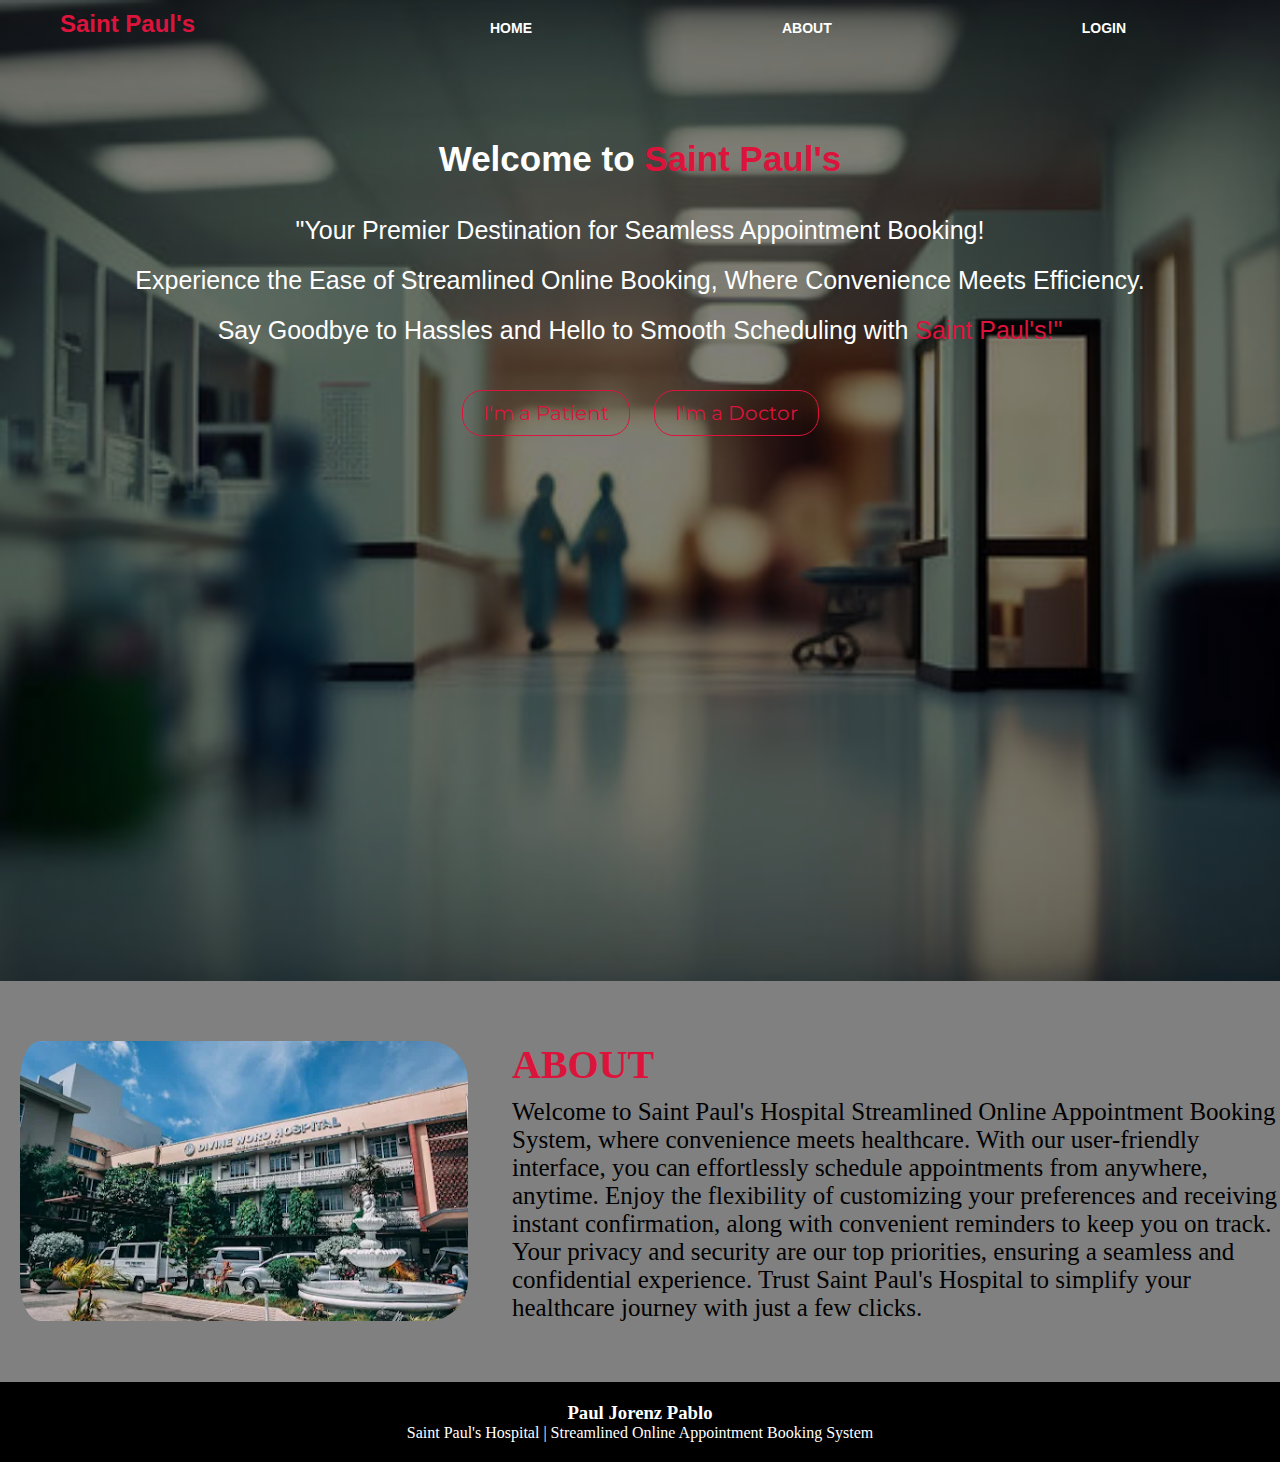
<file: index.html>
<html lang="en">
<head>
    <meta charset="UTF-8">
    <meta name="viewport" content="width=device-width, initial-scale=1.0">
    <title>Saint Paul's Hospital | Welcome</title>
    <link rel="stylesheet" href="style.css">
    <link rel="preconnect" href="https://fonts.googleapis.com">
    <link rel="preconnect" href="https://fonts.gstatic.com" crossorigin>
    <link href="https://fonts.googleapis.com/css2?family=Montserrat:ital,wght@0,100..900;1,100..900&display=swap" rel="stylesheet">
</head>
<body>
    <div class="main">
        <div class="navbar">
            <div class="icon">
                <h2 class="logo"><a href="index.html">Saint Paul's</h2></a>
            </div>
            <div class="menu">
                <ul>
                    <li><a href="#">HOME</a></li>
                    <li><a href="#about-section">ABOUT</a></li>
                    <li><a href="login.html">LOGIN</a></li>
                </ul>
            </div>
        </div>
        <div class ="slogan">
            <h1>Welcome to <span style="color: crimson;">Saint Paul's</span></h1>
            <p>"Your Premier Destination for Seamless Appointment Booking!<br> Experience the Ease of Streamlined Online Booking, Where Convenience Meets Efficiency.<br>Say Goodbye to Hassles and Hello to Smooth Scheduling with <span style="color: crimson;">Saint Paul's!"</span></p>
        </div>

        <div class="btns">
            <a id="phplink" href="index.php"><button class="btn patientbtn" > I'm a Patient </button></a>
            <a id="phplink" href="doclog.php"><button class="btn doctorbtn">I'm a Doctor</button></a>
        </div>
    </div>

   <!-------------------------------------------about-->
   
    <div id="about-section">
        <div class="container">
            <div class="row">
                <div class="cont"><img src="images/DWU Hospital Tacloban.png"></div>
                <div class="cont1">
                <h1 class="sub">ABOUT</h1>
                <p>Welcome to Saint Paul's Hospital Streamlined Online Appointment Booking System, where convenience meets healthcare. With our user-friendly interface, you can effortlessly schedule appointments from anywhere, anytime. Enjoy the flexibility of customizing your preferences and receiving instant confirmation, along with convenient reminders to keep you on track. Your privacy and security are our top priorities, ensuring a seamless and confidential experience. Trust Saint Paul's Hospital to simplify your healthcare journey with just a few clicks.</p>
        </div>
    </div>
    </div>
    </div>

    <footer>
        <h3>Paul Jorenz Pablo</h3>
        <p>Saint Paul's Hospital | Streamlined Online Appointment Booking System</p>
    </footer>
</body>
</html>
</file>
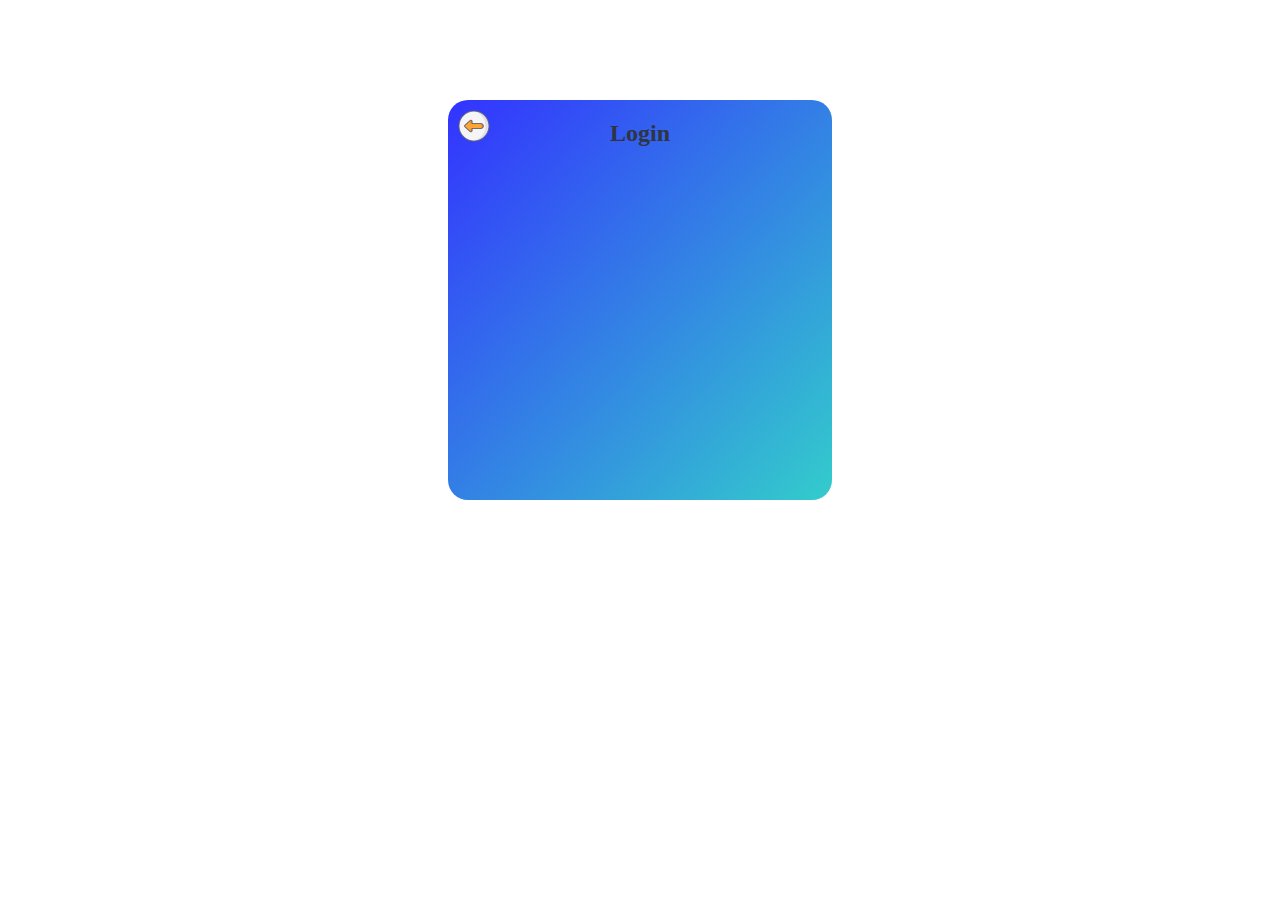
<file: doctorlogin.html>
<!DOCTYPE html>
<html lang="en">
<head>
    <meta charset="UTF-8">
    <meta name="viewport" content="width=device-width, initial-scale=1.0">
    <title>Doctor Login</title>
    <link rel="stylesheet" href="doctormenu.css">
</head>
<body>
    <div class="cont">
        <h2>Login</h2>
        <a href="index.html"><img src="images/left-arrow (1).png" alt=""></a>
    </div>
</body>
</html>
</file>
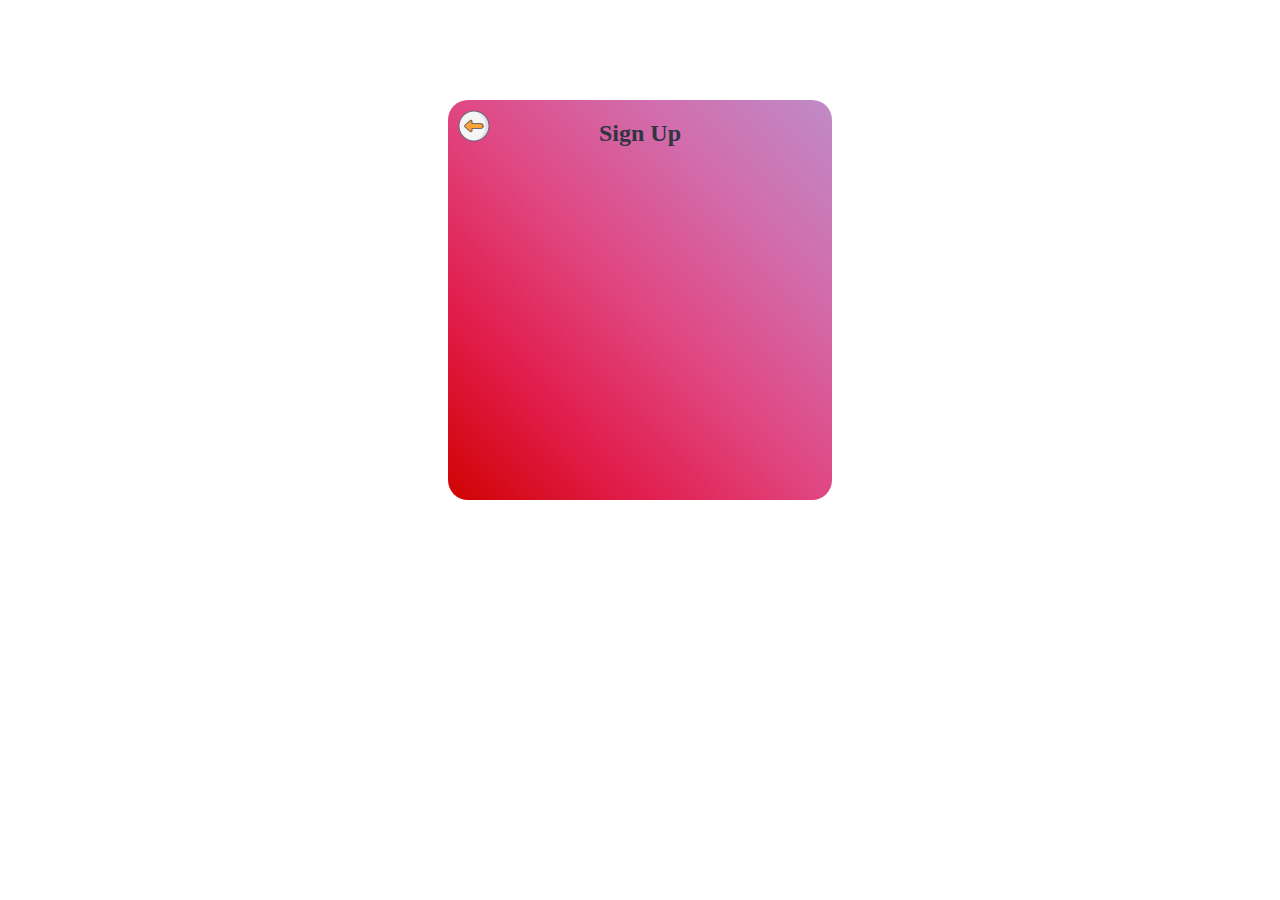
<file: login.html>
<!DOCTYPE html>
<html lang="en">
<head>
    <meta charset="UTF-8">
    <meta name="viewport" content="width=device-width, initial-scale=1.0">
    <title>Patient Login</title>
    <link rel="stylesheet" href="login.css">
</head>
<body>
    <div class="main">
        <h2>Sign Up</h2>
        <a href="index.html"><img src="images/left-arrow (1).png" alt=""></a>
    </div>
</body>
</html>
</file>
<file: style.css>
*{
    margin: 0;
    padding: 0;
    scroll-behavior: smooth;
}

.main {
    height: 109vh;
    width: 100%;
    background-image:linear-gradient(to top, rgba(0, 0, 0, 0.5)50%,rgba(0, 0, 0, 0.5)50%), url(images/bg2.jpg);
    background-size: cover;
    background-repeat: no-repeat;
    background-position: center;
}
.navbar{
    width: 1200px;
    height: 75px;
    margin: auto;
}
.icon{
    width: 200px;
    float: left;
    height: 70px;
}
.logo{
    color: crimson;
    size: 35px;
    font-family: Arial;
    padding-left: 20px;
    float: left;
    padding-top: 10px;
}
.logo a{
    text-decoration: none;
    color: crimson;
}
.menu{
    width: 400px;
    float: left;
    height: 70px;
}

ul{
    float: left;
    display: flex;
    justify-content: center;
    align-items: center;
}

ul li{
    list-style: none;
    margin-left: 250px;
    margin-top: 20px;
    font-size: 14px;
}

ul li a{
    text-decoration: none;
    color: white;
    font-family: Arial;
    font-weight: bold;
    transition: 0.4s, ease-in-out;
    position: relative;
}

ul li a::after{
    content: '';
    width: 0%;
    height: 3px;
    background: crimson;
    position: absolute;
    left: 0;
    bottom: -6px;
    transition: 0.5s;
}

ul li a:hover::after{
    width: 100%;

}

.slogan{
    text-align: center;
}

.slogan h1{
    margin-top: 5%;
    color: white;
    font-size: 35;
    font-family: Arial, Helvetica, sans-serif;
}

.slogan p{
    margin-top: 2%;
    line-height: 2;
    font-size: 25;
    color: white;
    font-family: Arial, Helvetica, sans-serif;
}

.btns{
    text-align: center;
    margin-top: 2%;

}

.btn{
    border: 1px solid crimson;
    background: none;
    padding: 10px 20px;
    font-size: 20px;
    font-family: "montserrat";
    cursor: pointer;
    margin: 10px;
    transition: 0.8s;
    overflow: hidden;
    border-radius: 20px;
}

.patientbtn, .doctorbtn{
    color: crimson;
}

.patientbtn:hover, .doctorbtn:hover{
    color: white;
    background-color: crimson;
}
.btn::before{
    content: "";
    position: absolute;
    left: 0;
    width: 100%;
    height: 0%;
    background:crimson;
    z-index: -1;
    transition: 0.8s;

}


/*about-------------------------*/

#about-section{
    padding: 60px 0;
    color: black;
    background-color: gray;
}

.row{
    display: flex;
    justify-content: space-between;
    flex-wrap: wrap;
}

.cont{
    flex-basis: 35%;
}

.cont img{
    width: 100%;
    border-radius: 40px;
    padding-left: 20px;
}

.cont1{
    flex-basis: 60%;

}

.sub{
    font-size: 40px;
    font-weight: 600;
    color: crimson;
}

.cont1 p{
    font-size: 25px;
    padding-top: 10px;
}

footer{
    text-align: center;
    background-color: black;
    color: white;
    padding: 20px;
}
</file>
<file: doctormenu.css>
*{
    padding: 0;
    margin: 0;
}

.cont{
    background: linear-gradient(to bottom right, #3333ff 0%, #33cccc 100%);
    width: 30%; 
    height: 400px;
    margin: 0 auto;
    margin-top: 100px; 
    padding: 20px;
    box-sizing: border-box; 
    text-align: center;
    border-radius: 20px;
    position: relative;
    color: #2f3542;
}

.cont img{
    position: absolute;
    top: 0;
    left: 0;
    margin-top: 10px;
    margin-left: 10px;
}
</file>
<file: login.css>
*{
    margin: 0;
    padding: 0;
}

.main{
    background: linear-gradient(to right top, #d00202, #e11d4c, #e04782, #d26cac, #bf8bc7);
    width: 30%; 
    height: 400px;
    margin: 0 auto;
    margin-top: 100px; 
    padding: 20px;
    box-sizing: border-box; 
    text-align: center;
    border-radius: 20px;
    position: relative;
    color: #2f3542;
}

.main img{
    position: absolute;
    top: 0;
    left: 0;
    margin-top: 10px;
    margin-left: 10px;
}
</file>
